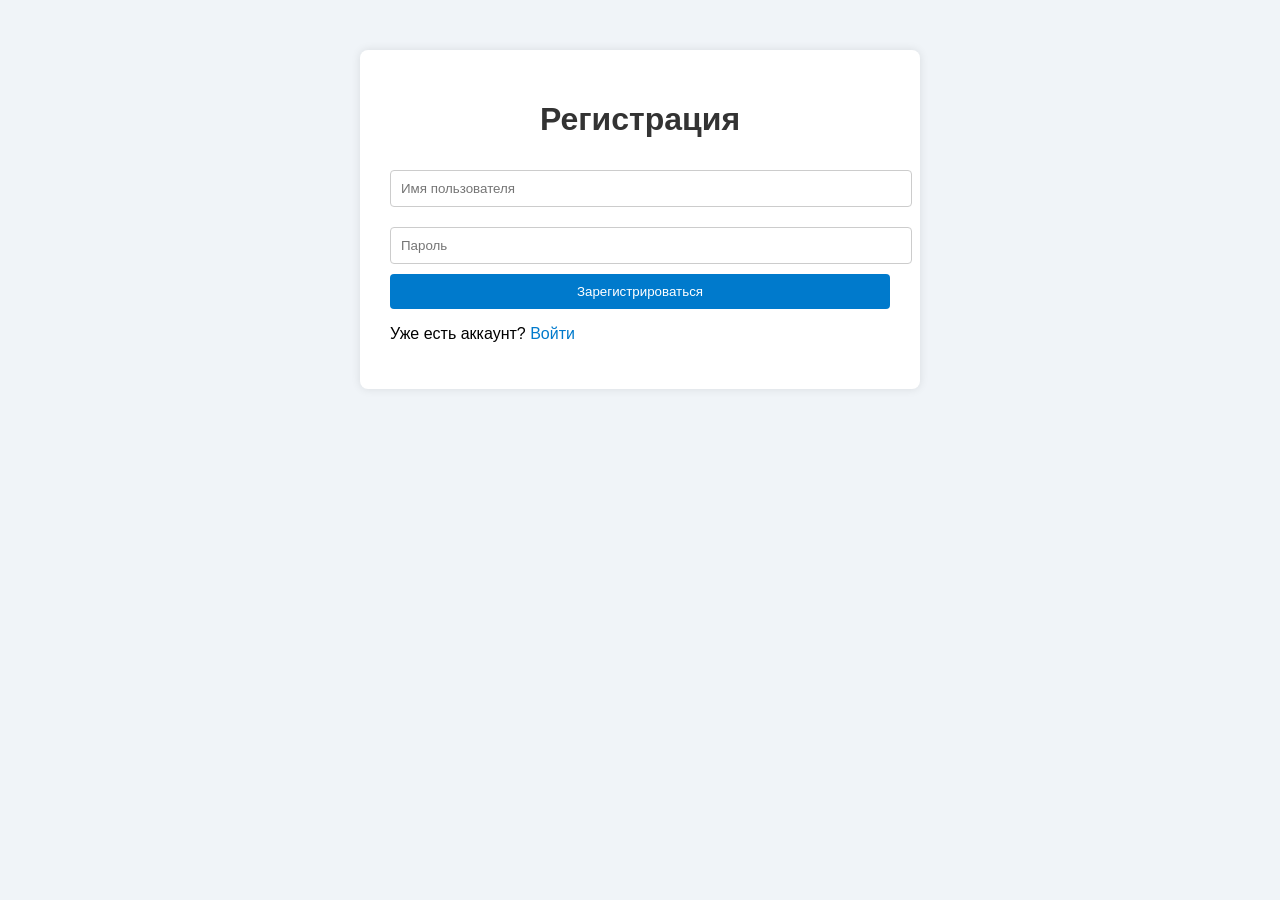
<file: index.html>
<!DOCTYPE html>
<html lang="ru">
<head>
  <meta charset="UTF-8" />
  <meta name="viewport" content="width=device-width, initial-scale=1.0"/>
  <title>Регистрация - Robotech</title>
  <link rel="stylesheet" href="style.css" />
</head>
<body>
  <div class="container">
    <h1>Регистрация</h1>
    <input type="text" id="regUsername" placeholder="Имя пользователя" required />
    <input type="password" id="regPassword" placeholder="Пароль" required />
    <button onclick="register()">Зарегистрироваться</button>
    <p>Уже есть аккаунт? <a href="login.html">Войти</a></p>
  </div>
  <script src="script.js"></script>
</body>
</html>
</file>
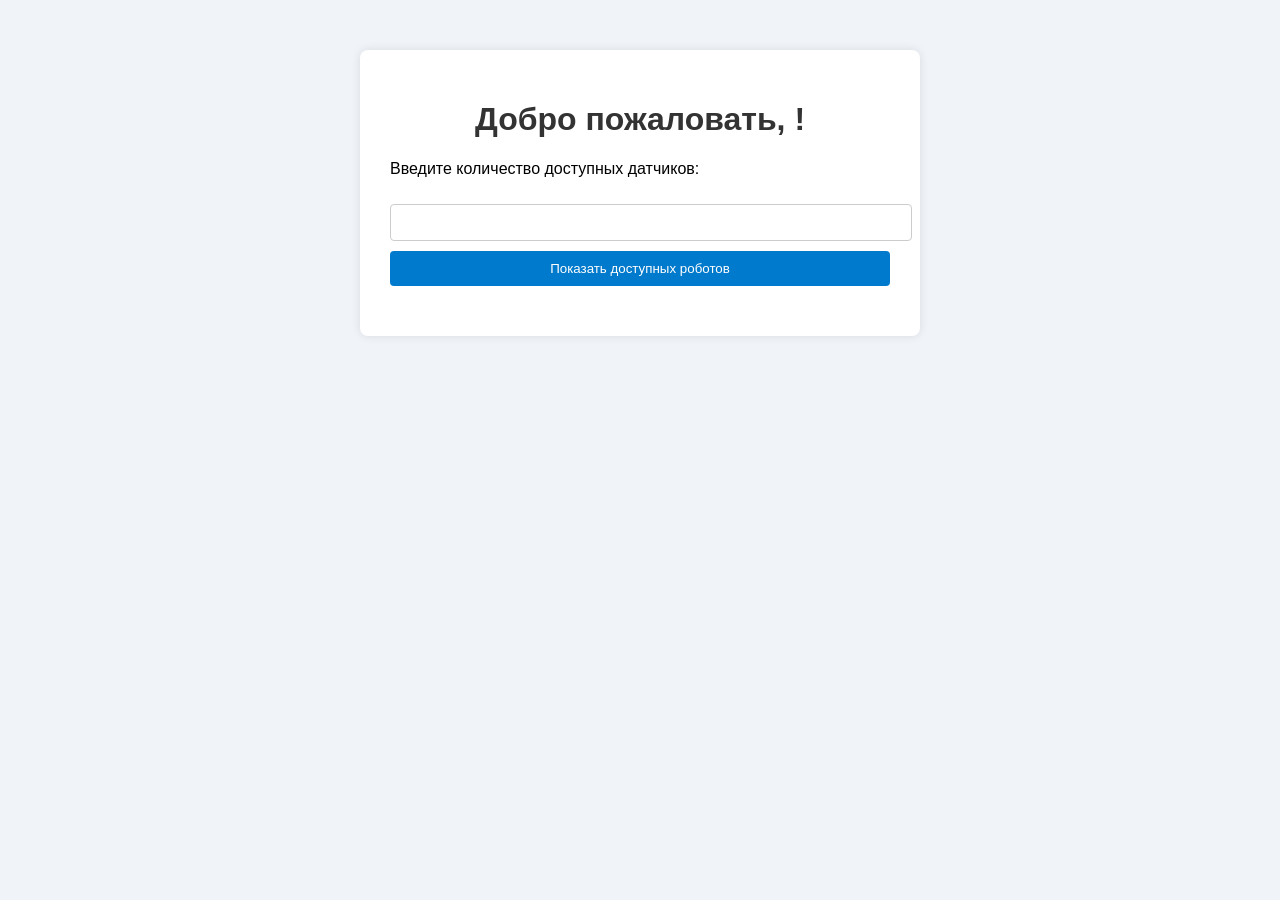
<file: dashboard.html>
<!DOCTYPE html>
<html lang="ru">
<head>
  <meta charset="UTF-8" />
  <meta name="viewport" content="width=device-width, initial-scale=1.0"/>
  <title>Панель управления - Robotech</title>
  <link rel="stylesheet" href="style.css" />
</head>
<body>
  <div class="container">
    <h1>Добро пожаловать, <span id="usernameDisplay"></span>!</h1>
    <p>Введите количество доступных датчиков:</p>
    <input type="number" id="sensorCount" min="0" />
    <button onclick="showRobots()">Показать доступных роботов</button>
    <div id="robotList"></div>
  </div>
  <script src="script.js"></script>
</body>
</html>
</file>
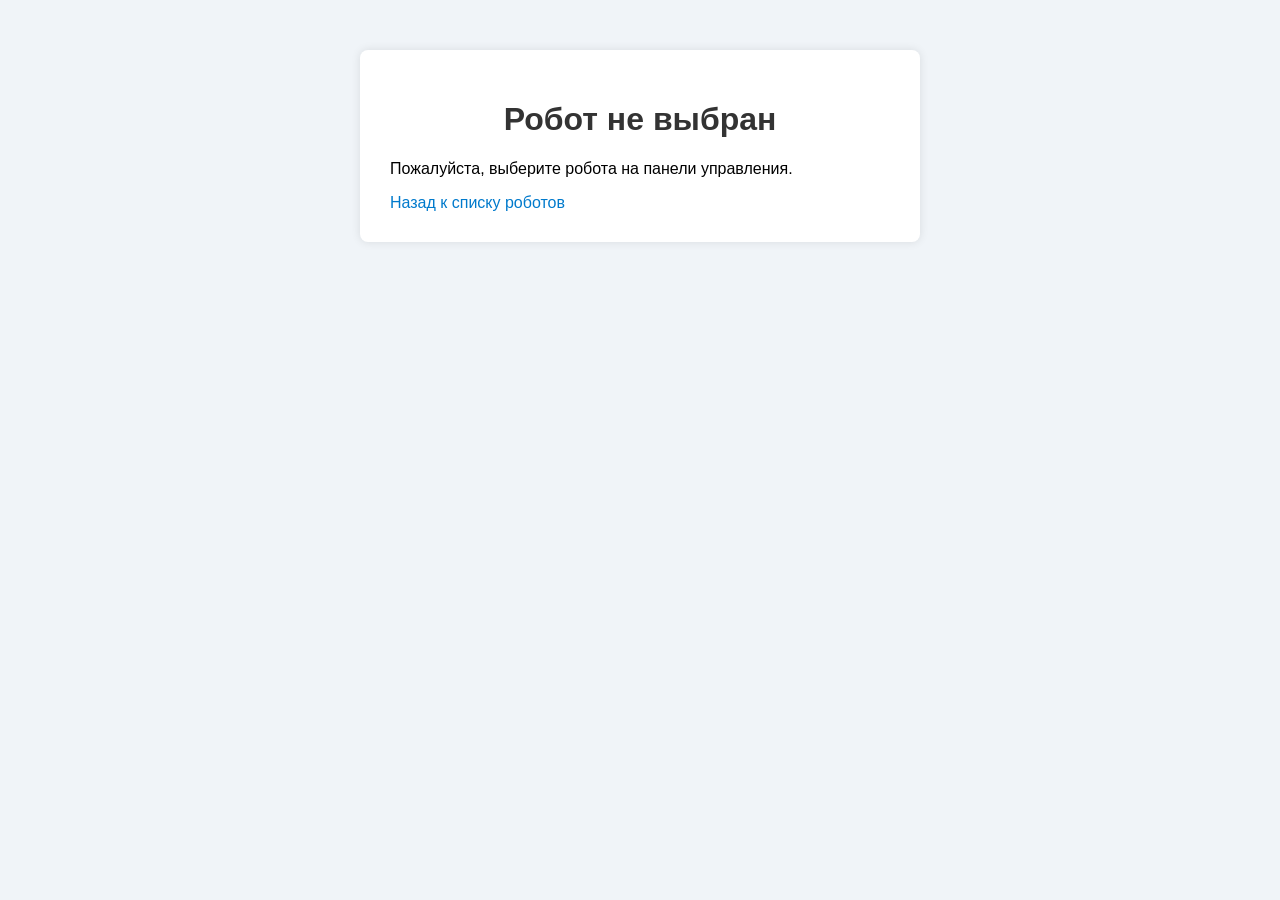
<file: instructions.html>
<!DOCTYPE html>
<html lang="ru">
<head>
  <meta charset="UTF-8" />
  <meta name="viewport" content="width=device-width, initial-scale=1.0"/>
  <title>Инструкция - Robotech</title>
  <link rel="stylesheet" href="style.css" />
</head>
<body>
  <div class="container">
    <h1 id="robotName">Инструкция по сборке</h1>
    <p id="robotInstructions"></p>
    <a href="dashboard.html">Назад к списку роботов</a>
  </div>
  <script src="script.js"></script>
</body>
</html>
</file>
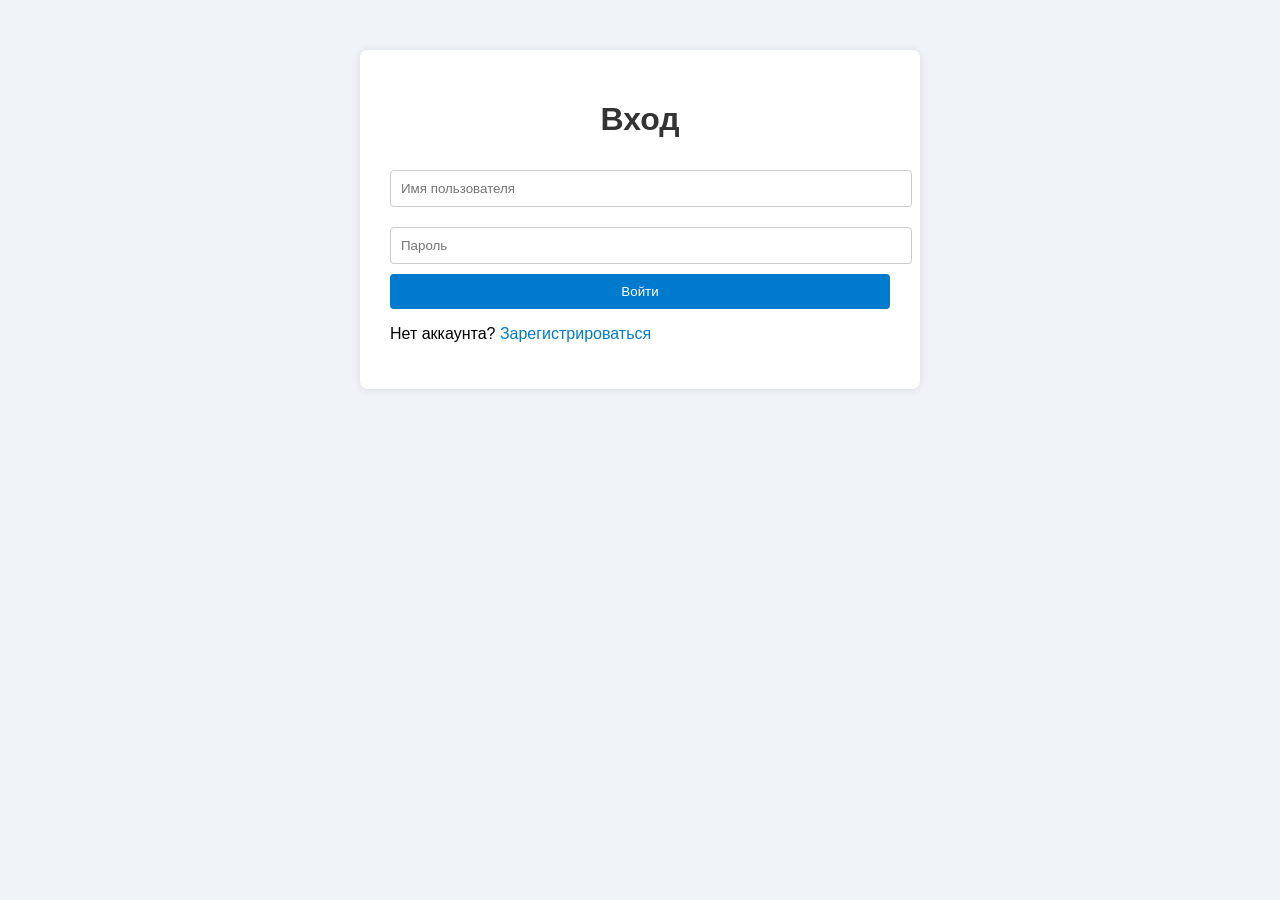
<file: login.html>
<!DOCTYPE html>
<html lang="ru">
<head>
  <meta charset="UTF-8" />
  <meta name="viewport" content="width=device-width, initial-scale=1.0"/>
  <title>Вход - Robotech</title>
  <link rel="stylesheet" href="style.css" />
</head>
<body>
  <div class="container">
    <h1>Вход</h1>
    <input type="text" id="loginUsername" placeholder="Имя пользователя" required />
    <input type="password" id="loginPassword" placeholder="Пароль" required />
    <button onclick="login()">Войти</button>
    <p>Нет аккаунта? <a href="index.html">Зарегистрироваться</a></p>
  </div>
  <script src="script.js"></script>
</body>
</html>
</file>
<file: style.css>
body {
  font-family: Arial, sans-serif;
  background-color: #f0f4f8;
  margin: 0;
  padding: 0;
}

.container {
  max-width: 500px;
  margin: 50px auto;
  background-color: #ffffff;
  padding: 30px;
  border-radius: 8px;
  box-shadow: 0 0 10px rgba(0, 0, 0, 0.1);
}

h1 {
  text-align: center;
  color: #333333;
}

input[type="text"],
input[type="password"],
input[type="number"] {
  width: 100%;
  padding: 10px;
  margin: 10px 0;
  border: 1px solid #cccccc;
  border-radius: 4px;
}

button {
  width: 100%;
  padding: 10px;
  background-color: #007acc;
  color: #ffffff;
  border: none;
  border-radius: 4px;
  cursor: pointer;
}

button:hover {
  background-color: #005fa3;
}

a {
  color: #007acc;
  text-decoration: none;
}

a:hover {
  text-decoration: underline;
}

#robotList {
  margin-top: 20px;
}

.robot-item {
  background-color: #e6f2ff;
  padding: 15px;
  margin-bottom: 10px;
  border-radius: 4px;
}
</file>
